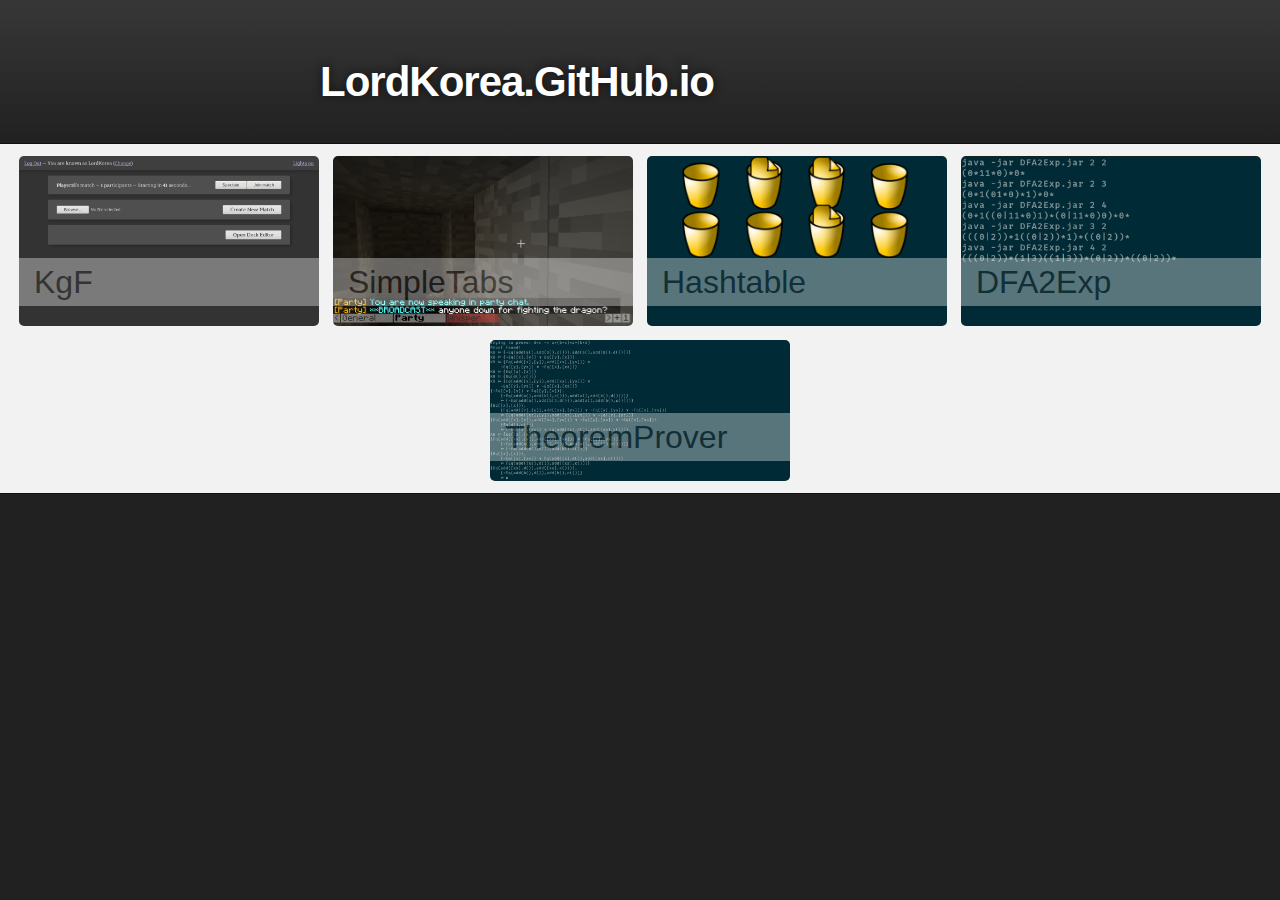
<file: index.html>
<!DOCTYPE html>
<html lang="en-US">
  <head>
    <meta charset="utf-8">
    <meta http-equiv="X-UA-Compatible" content="chrome=1">
    <meta name="viewport" content="width=device-width,maximum-scale=2">
    <meta name="description" content="LordKorea.GitHub.io">
    <link rel="stylesheet" type="text/css" media="screen" href="./css/tpl_default.css">
    <link rel="stylesheet" type="text/css" media="screen" href="./css/common.css">
    <title>LordKorea.GitHub.io</title>
  </head>
  <body>
    <div id="header_wrap" class="outer">
      <header class="inner">
        <h1 id="project_title">LordKorea.GitHub.io</h1>
      </header>
    </div>

    <div id="main_content_wrap" class="outer">
      <div class="button-flex">
        <div class="button-flex-img">
          <a class="decorless-a" href="https://GitHub.com/LordKorea/KgF">
            <img class="filler-image" src="./images/splash/KgF.png">
            <div class="button-flex-img-ribbon">
              KgF
            </div>
          </a>
        </div>
        <div class="button-flex-img">
          <a class="decorless-a" href="https://LordKorea.GitHub.io/SimpleTabs/">
            <img class="filler-image" src="./images/splash/SimpleTabs.png">
            <div class="button-flex-img-ribbon">
              SimpleTabs
            </div>
          </a>
        </div>
        <div class="button-flex-img">
          <a class="decorless-a" href="https://GitHub.com/LordKorea/Hashtable">
            <img class="filler-image" src="./images/splash/Hashtable.png">
            <div class="button-flex-img-ribbon">
              Hashtable
            </div>
          </a>
        </div>
        <div class="button-flex-img">
          <a class="decorless-a" href="https://GitHub.com/LordKorea/DFA2Exp">
            <img class="filler-image" src="./images/splash/DFA2Exp.png">
            <div class="button-flex-img-ribbon">
              DFA2Exp
            </div>
          </a>
        </div>
        <div class="button-flex-img">
          <a class="decorless-a" href="https://GitHub.com/LordKorea/TheoremProver">
            <img class="filler-image" src="./images/splash/TheoremProver.png">
            <div class="button-flex-img-ribbon">
              TheoremProver
            </div>
          </a>
        </div>
      </div>
    </div>
  </body>
</html>
</file>
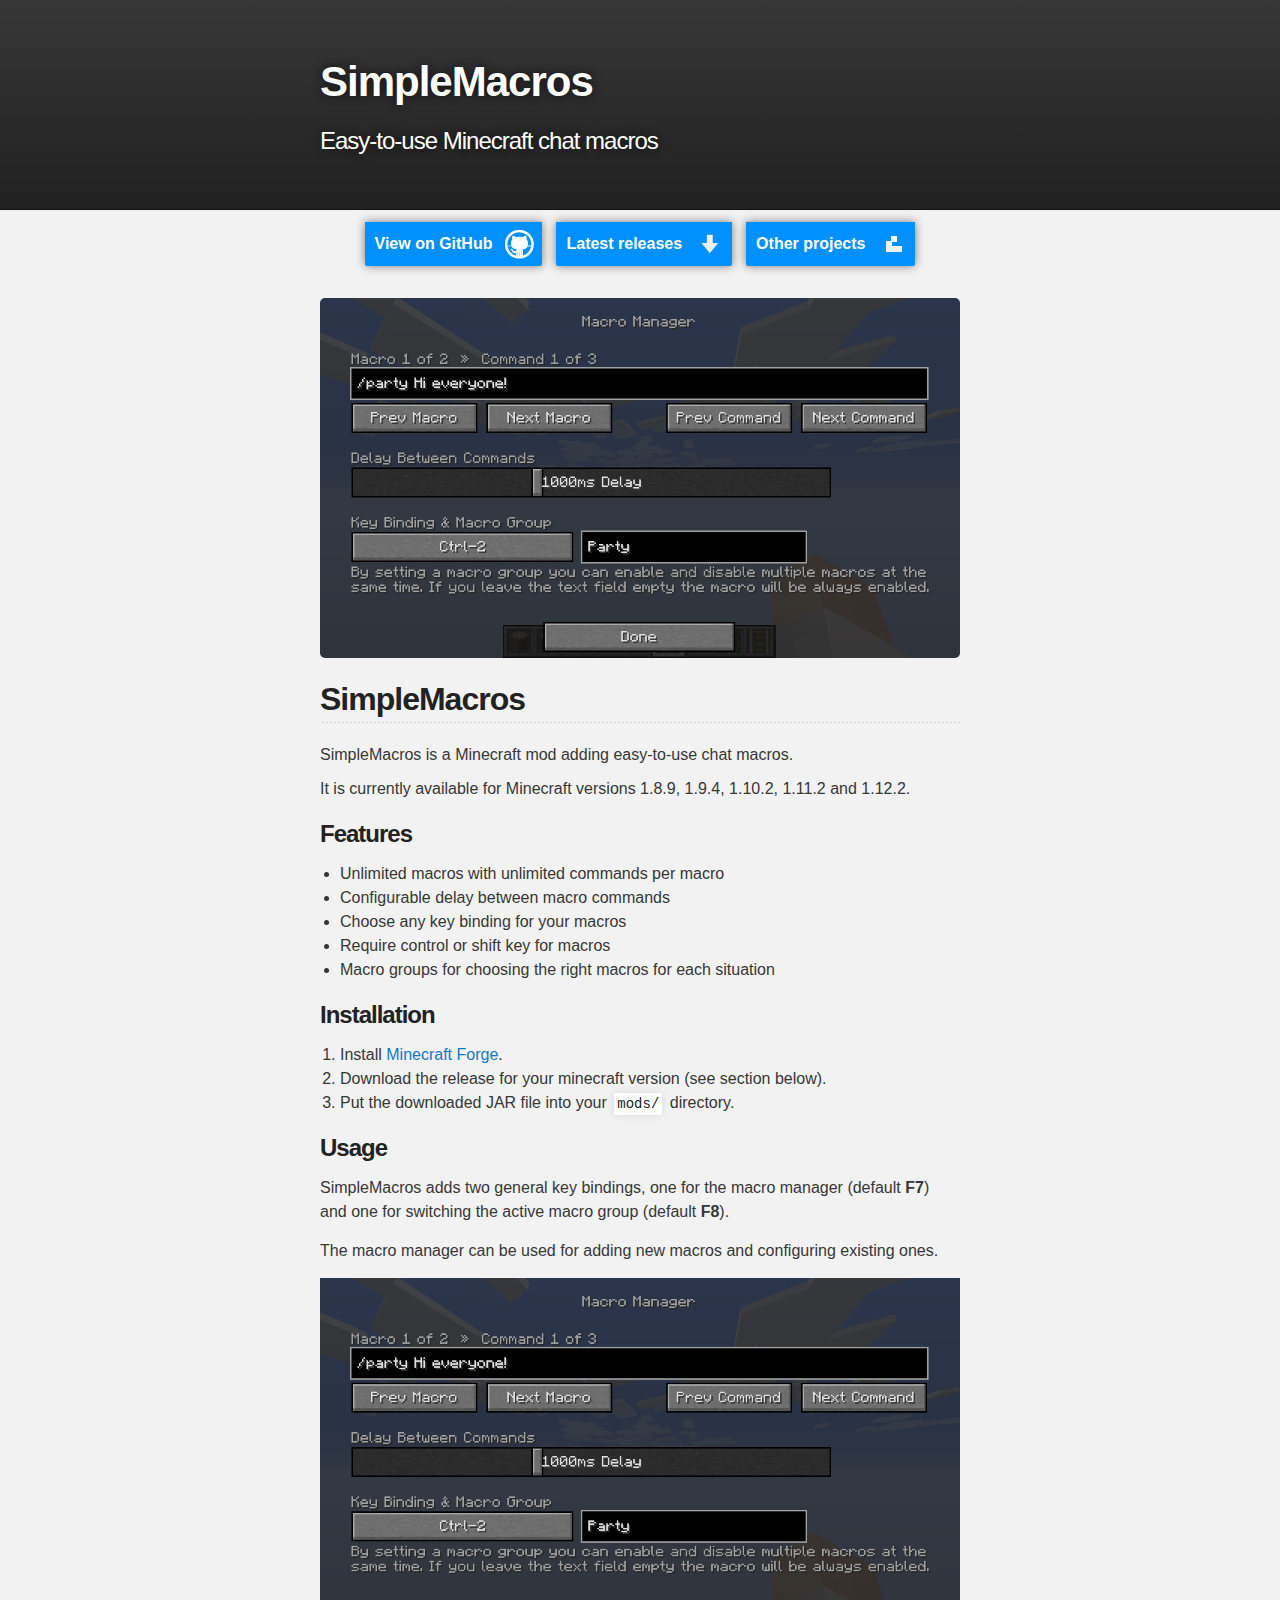
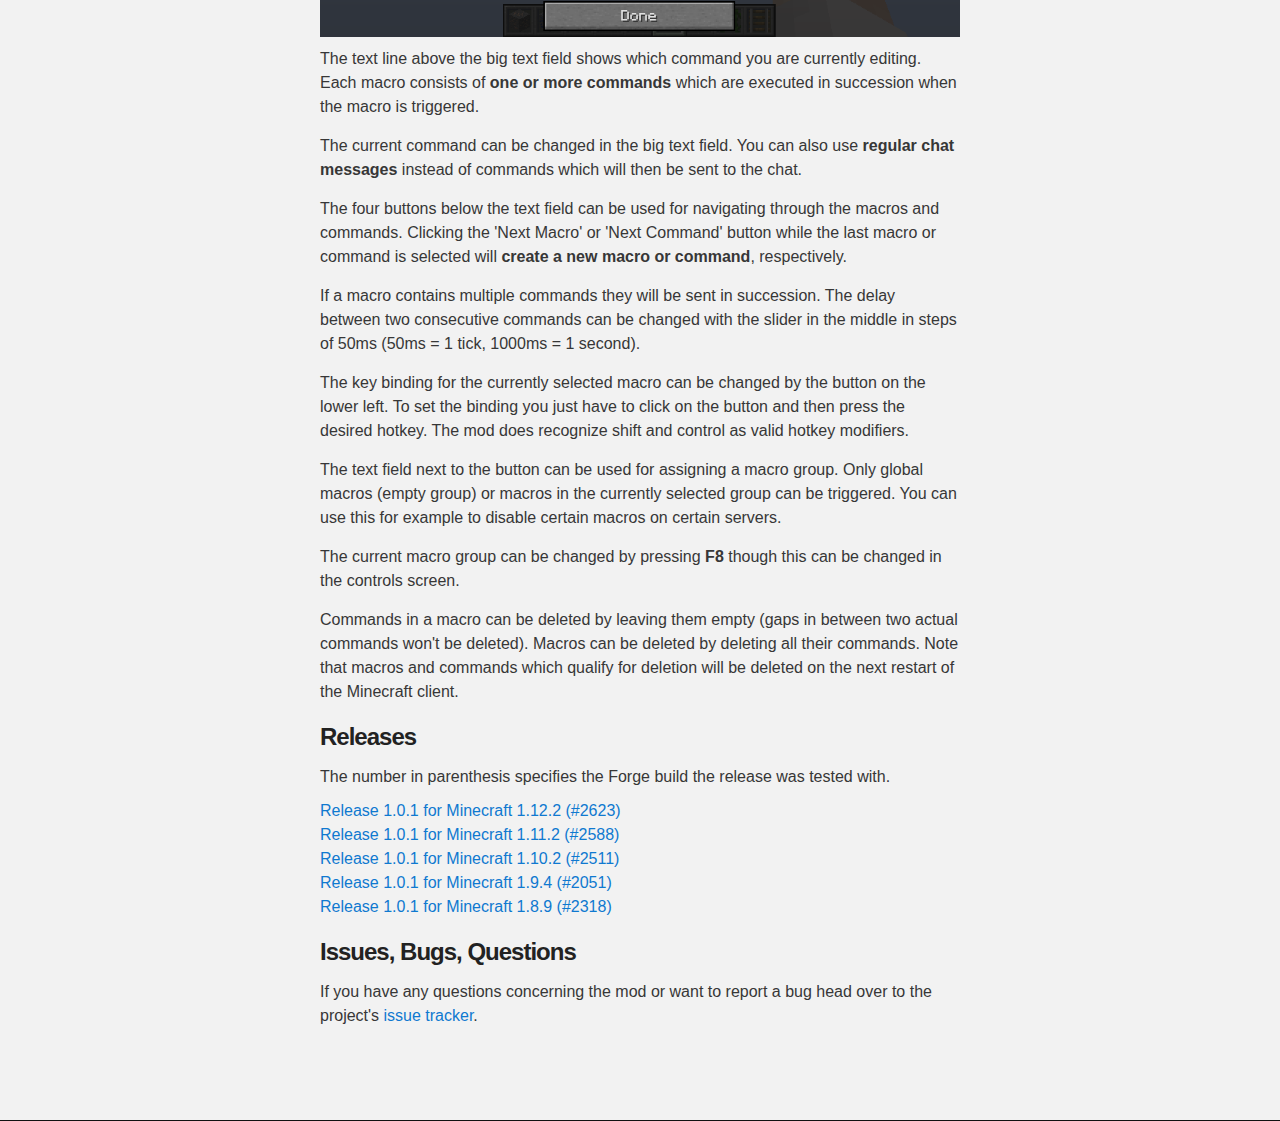
<file: SimpleMacros/index.html>
<!DOCTYPE html>
<html lang="en-US">
  <head>
    <meta charset="utf-8">
    <meta http-equiv="X-UA-Compatible" content="chrome=1">
    <meta name="viewport" content="width=device-width,maximum-scale=2">
    <meta name="description" content="SimpleMacros: Easy-to-use Minecraft chat macros">
    <link rel="stylesheet" type="text/css" media="screen" href="../css/tpl_default.css">
    <link rel="stylesheet" type="text/css" media="screen" href="../css/common.css">
    <title>SimpleMacros</title>
  </head>
  <body>
    <div id="header_wrap" class="outer">
      <header class="inner">
        <h1 id="project_title">SimpleMacros</h1>
        <h2 id="project_tagline">Easy-to-use Minecraft chat macros</h2>
      </header>
    </div>

    <div id="main_content_wrap" class="outer">
      <div class="button-flex">
        <a id="forkme_banner" class="button-flex-elem" href="https://github.com/LordKorea/SimpleMacros">View on GitHub</a>
        <a id="dl_banner" class="button-flex-elem" href="#releases">Latest releases</a>
        <a id="lk_banner" class="button-flex-elem" href="https://LordKorea.GitHub.io/">Other projects</a>
      </div>
      <section id="main_content" class="inner">
        <div class="img-corner-box">
          <img src="./images/editor.png">
        </div>

        <h2>SimpleMacros</h2>
          SimpleMacros is a Minecraft mod adding easy-to-use chat macros.
          <p>
            It is currently available for Minecraft versions 1.8.9, 1.9.4,
            1.10.2, 1.11.2 and 1.12.2.
          </p>

        <h3>Features</h3>
          <ul>
            <li>Unlimited macros with unlimited commands per macro</li>
            <li>Configurable delay between macro commands</li>
            <li>Choose any key binding for your macros</li>
            <li>Require control or shift key for macros</li>
            <li>Macro groups for choosing the right macros for each situation</li>
          </ul>

        <h3>Installation</h3>
          <ol>
            <li>Install <a href="http://www.minecraftforge.net/forum/">Minecraft Forge</a>.</li>
            <li>Download the release for your minecraft version (see section below).</li>
            <li>Put the downloaded JAR file into your <code>mods/</code> directory.</li>
          </ol>

        <h3>Usage</h3>
          <p>
            SimpleMacros adds two general key bindings, one for the macro manager (default <strong>F7</strong>) and
            one for switching the active macro group (default <strong>F8</strong>).
          </p>
          <p>
            The macro manager can be used for adding new macros and configuring existing ones.
          </p>
          <img src="./images/editor.png">
          <p>
            The text line above the big text field shows which command you are currently editing.
            Each macro consists of <strong>one or more commands</strong> which are executed in succession when the
            macro is triggered.
          </p>
          <p>
            The current command can be changed in the big text field. You can also use <strong>regular chat
            messages</strong> instead of commands which will then be sent to the chat.
          </p>
          <p>
            The four buttons below the text field can be used for navigating through the macros and
            commands. Clicking the 'Next Macro' or 'Next Command' button while the last macro or command
            is selected will <strong>create a new macro or command</strong>, respectively.
          </p>
          <p>
            If a macro contains multiple commands they will be sent in succession. The delay between two consecutive
            commands can be changed with the slider in the middle in steps of 50ms (50ms = 1 tick, 1000ms = 1 second).
          </p>
          <p>
            The key binding for the currently selected macro can be changed by the button on the lower left.
            To set the binding you just have to click on the button and then press the desired hotkey.
            The mod does recognize shift and control as valid hotkey modifiers.
          </p>
          <p>
            The text field next to the button can be used for assigning a macro group.
            Only global macros (empty group) or macros in the currently selected group can be triggered.
            You can use this for example to disable certain macros on certain servers.
          </p>
          <p>
            The current macro group can be changed by pressing <strong>F8</strong> though this can be
            changed in the controls screen.
          </p>
          <p>
            Commands in a macro can be deleted by leaving them empty (gaps in between two actual commands
            won't be deleted). Macros can be deleted by deleting all their commands. Note that macros and commands
            which qualify for deletion will be deleted on the next restart of the Minecraft client.
          </p>

        <h3>Releases</h3><a name="releases"></a>
          The number in parenthesis specifies the Forge build the release was tested with.<br>
          <p>
            <a href="https://github.com/LordKorea/SimpleMacros/releases/download/v1.0.1/simplemacros-1.0.1-1.12.2.2623.jar">Release 1.0.1 for Minecraft 1.12.2 (#2623)</a><br>
            <a href="https://github.com/LordKorea/SimpleMacros/releases/download/v1.0.1/simplemacros-1.0.1-1.11.2.2588.jar">Release 1.0.1 for Minecraft 1.11.2 (#2588)</a><br>
            <a href="https://github.com/LordKorea/SimpleMacros/releases/download/v1.0.1/simplemacros-1.0.1-1.10.2.2511.jar">Release 1.0.1 for Minecraft 1.10.2 (#2511)</a><br>
            <a href="https://github.com/LordKorea/SimpleMacros/releases/download/v1.0.1/simplemacros-1.0.1-1.9.4.2051.jar">Release 1.0.1 for Minecraft 1.9.4 (#2051)</a><br>
            <a href="https://github.com/LordKorea/SimpleMacros/releases/download/v1.0.1/simplemacros-1.0.1-1.8.9.2318.jar">Release 1.0.1 for Minecraft 1.8.9 (#2318)</a><br>
          </p>

        <h3>Issues, Bugs, Questions</h3>
          If you have any questions concerning the mod or want to report a bug head over to the project's
          <a href="https://github.com/LordKorea/SimpleMacros/issues">issue tracker</a>.

        <br><br><br><br>
      </section>
    </div>
  </body>
</html>
</file>
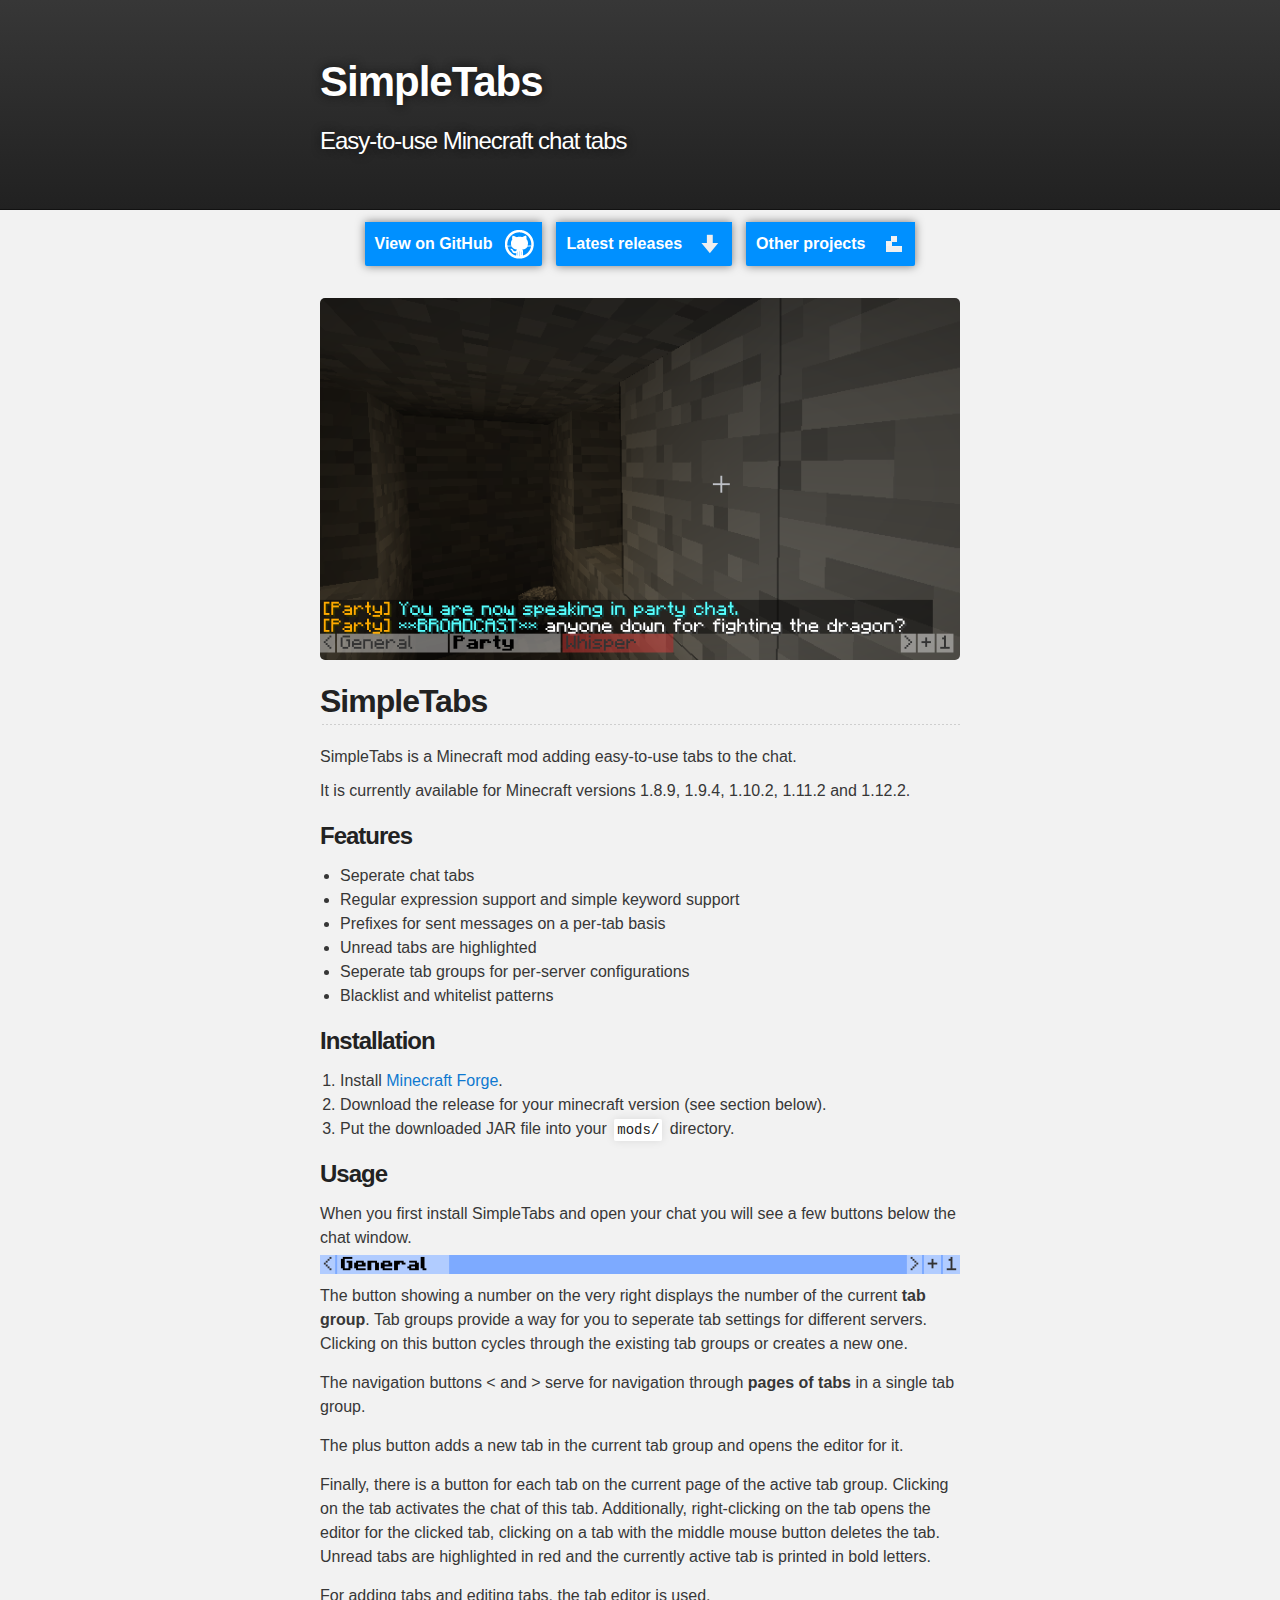
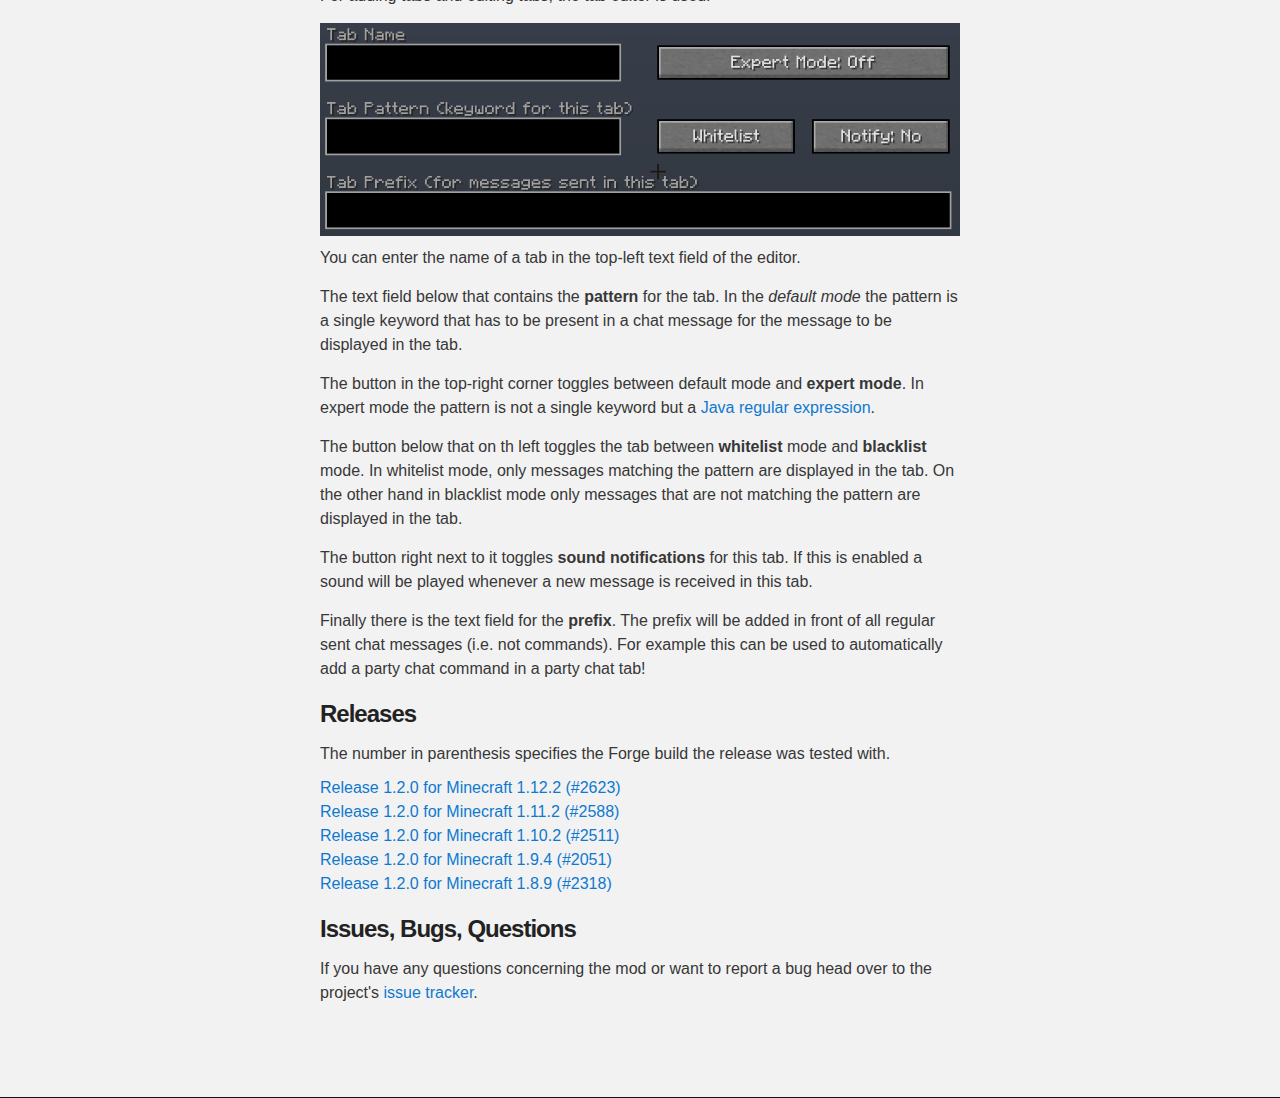
<file: SimpleTabs/index.html>
<!DOCTYPE html>
<html lang="en-US">
  <head>
    <meta charset="utf-8">
    <meta http-equiv="X-UA-Compatible" content="chrome=1">
    <meta name="viewport" content="width=device-width,maximum-scale=2">
    <meta name="description" content="SimpleTabs: Easy-to-use minecraft chat tabs">
    <link rel="stylesheet" type="text/css" media="screen" href="../css/tpl_default.css">
    <link rel="stylesheet" type="text/css" media="screen" href="../css/common.css">
    <title>SimpleTabs</title>
  </head>
  <body>
    <div id="header_wrap" class="outer">
      <header class="inner">
        <h1 id="project_title">SimpleTabs</h1>
        <h2 id="project_tagline">Easy-to-use Minecraft chat tabs</h2>
      </header>
    </div>

    <div id="main_content_wrap" class="outer">
      <div class="button-flex">
        <a id="forkme_banner" class="button-flex-elem" href="https://github.com/LordKorea/SimpleTabs">View on GitHub</a>
        <a id="dl_banner" class="button-flex-elem" href="#releases">Latest releases</a>
        <a id="lk_banner" class="button-flex-elem" href="https://LordKorea.GitHub.io/">Other projects</a>
      </div>
      <section id="main_content" class="inner">
        <div class="img-corner-box">
          <img src="./images/chat.png">
        </div>

        <h2>SimpleTabs</h2>
          SimpleTabs is a Minecraft mod adding easy-to-use tabs to the chat.
          <p>
            It is currently available for Minecraft versions 1.8.9, 1.9.4,
            1.10.2, 1.11.2 and 1.12.2.
          </p>

        <h3>Features</h3>
          <ul>
            <li>Seperate chat tabs</li>
            <li>Regular expression support and simple keyword support</li>
            <li>Prefixes for sent messages on a per-tab basis</li>
            <li>Unread tabs are highlighted</li>
            <li>Seperate tab groups for per-server configurations</li>
            <li>Blacklist and whitelist patterns</li>
          </ul>

        <h3>Installation</h3>
          <ol>
            <li>Install <a href="http://www.minecraftforge.net/forum/">Minecraft Forge</a>.</li>
            <li>Download the release for your minecraft version (see section below).</li>
            <li>Put the downloaded JAR file into your <code>mods/</code> directory.</li>
          </ol>

        <h3>Usage</h3>
          When you first install SimpleTabs and open your chat you will see a few buttons below the chat window.
          <img src="./images/chat_buttons.png">
          <p>
            The button showing a number on the very right displays the number of the current <strong>tab group</strong>.
            Tab groups provide a way for you to seperate tab settings for different servers.
            Clicking on this button cycles through the existing tab groups or creates a new one.
          </p>
          <p>
            The navigation buttons &lt; and &gt; serve for navigation through <strong>pages of tabs</strong> in a single tab group.
          </p>
          <p>
            The plus button adds a new tab in the current tab group and opens the editor for it.
          </p>
          <p>
            Finally, there is a button for each tab on the current page of the active tab group. Clicking on the tab activates the chat of this tab.
            Additionally, right-clicking on the tab opens the editor for the clicked tab, clicking on a tab with the middle mouse button deletes the tab.
            Unread tabs are highlighted in red and the currently active tab is printed in bold letters.
          </p>
          <p>
            For adding tabs and editing tabs, the tab editor is used.
          </p>
          <img src="./images/editor.png">
          <p>
            You can enter the name of a tab in the top-left text field of the editor.
          </p>
          <p>
            The text field below that contains the <strong>pattern</strong> for the tab.
            In the <em>default mode</em> the pattern is a single keyword that has to be present
            in a chat message for the message to be displayed in the tab.
          </p>
          <p>
            The button in the top-right corner toggles between default mode and
            <strong>expert mode</strong>. In expert mode the pattern is not a single keyword
            but a <a href="https://www.debuggex.com/">Java regular expression</a>.
          </p>
          <p>
            The button below that on th left toggles the tab between <strong>whitelist</strong> mode and
            <strong>blacklist</strong> mode. In whitelist mode, only messages matching the pattern
            are displayed in the tab. On the other hand in blacklist mode only messages that are not
            matching the pattern are displayed in the tab.
          </p>
          <p>
            The button right next to it toggles <strong>sound notifications</strong> for this tab.
            If this is enabled a sound will be played whenever a new message is received in this tab.
          </p>
          <p>
            Finally there is the text field for the <strong>prefix</strong>.
            The prefix will be added in front of all regular sent chat messages (i.e. not commands).
            For example this can be used to automatically add a party chat command in a party chat tab!
          </p>

        <h3>Releases</h3><a name="releases"></a>
          The number in parenthesis specifies the Forge build the release was tested with.<br>
          <p>
            <a href="https://github.com/LordKorea/SimpleTabs/releases/download/v1.2.0/simpletabs-1.2.0-1.12.2.2623.jar">Release 1.2.0 for Minecraft 1.12.2 (#2623)</a><br>
            <a href="https://github.com/LordKorea/SimpleTabs/releases/download/v1.2.0/simpletabs-1.2.0-1.11.2.2588.jar">Release 1.2.0 for Minecraft 1.11.2 (#2588)</a><br>
            <a href="https://github.com/LordKorea/SimpleTabs/releases/download/v1.2.0/simpletabs-1.2.0-1.10.2.2511.jar">Release 1.2.0 for Minecraft 1.10.2 (#2511)</a><br>
            <a href="https://github.com/LordKorea/SimpleTabs/releases/download/v1.2.0/simpletabs-1.2.0-1.9.4.2051.jar">Release 1.2.0 for Minecraft 1.9.4 (#2051)</a><br>
            <a href="https://github.com/LordKorea/SimpleTabs/releases/download/v1.2.0/simpletabs-1.2.0-1.8.9.2318.jar">Release 1.2.0 for Minecraft 1.8.9 (#2318)</a><br>
          </p>

        <h3>Issues, Bugs, Questions</h3>
          If you have any questions concerning the mod or want to report a bug head over to the project's
          <a href="https://github.com/LordKorea/SimpleTabs/issues">issue tracker</a>.

        <br><br><br><br>
      </section>
    </div>
  </body>
</html>
</file>
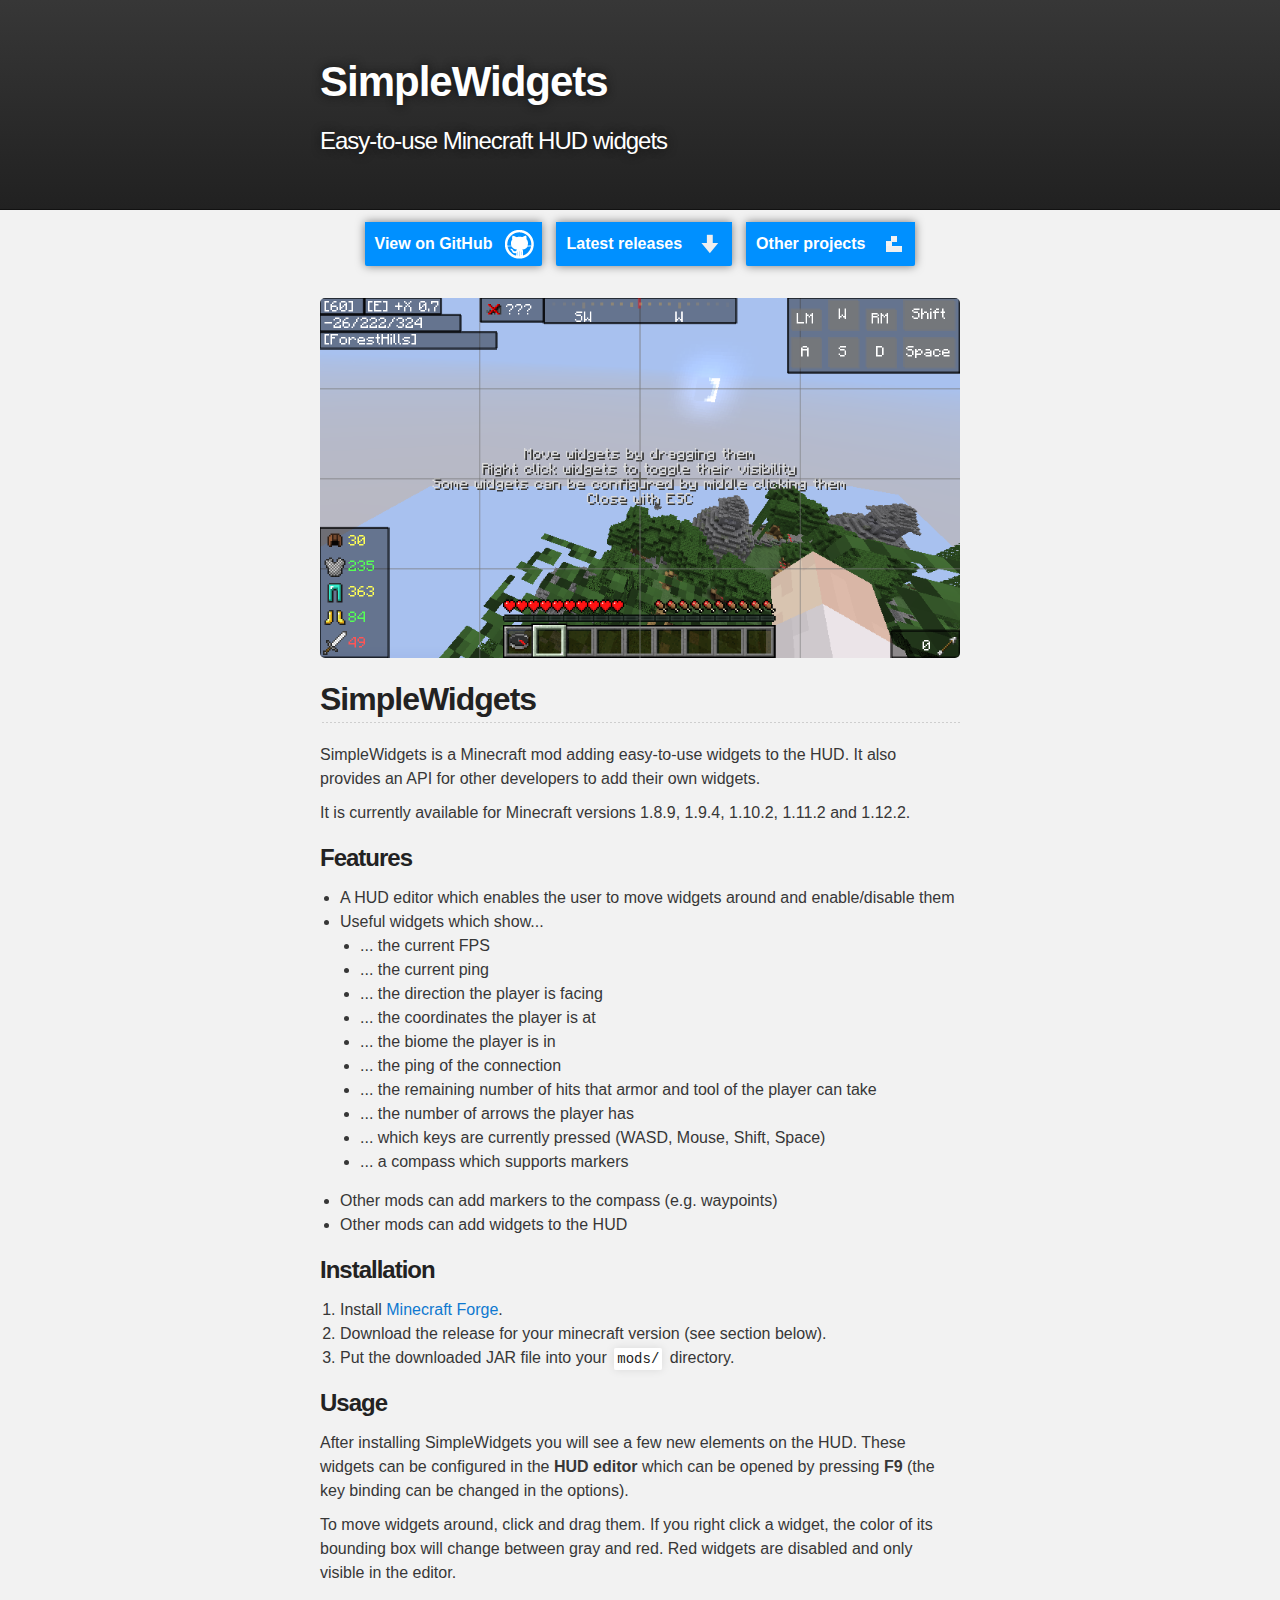
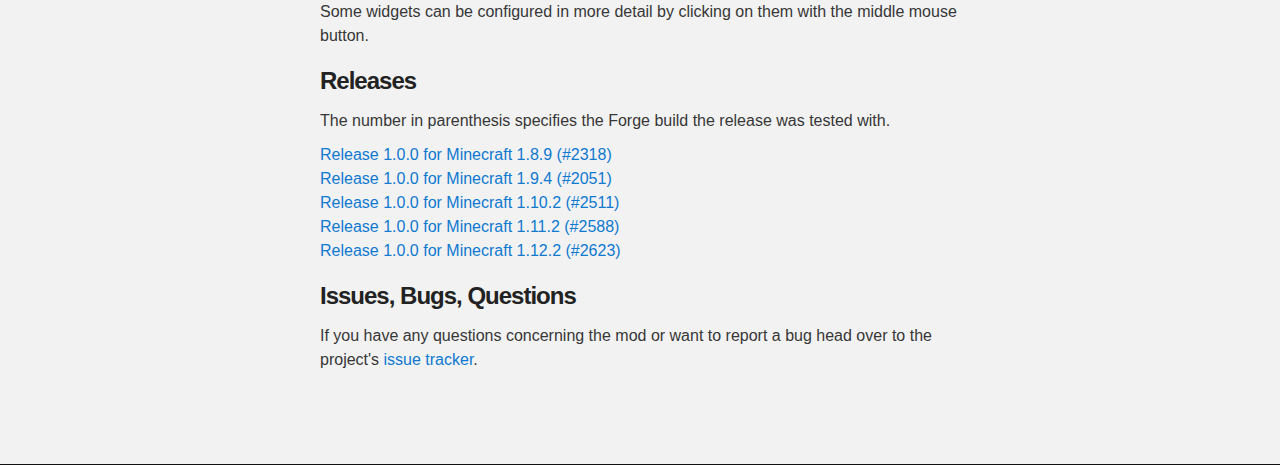
<file: SimpleWidgets/index.html>
<!DOCTYPE html>
<html lang="en-US">
  <head>
    <meta charset="utf-8">
    <meta http-equiv="X-UA-Compatible" content="chrome=1">
    <meta name="viewport" content="width=device-width,maximum-scale=2">
    <meta name="description" content="SimpleWidgets: HUD widgets">
    <link rel="stylesheet" type="text/css" media="screen" href="../css/tpl_default.css">
    <link rel="stylesheet" type="text/css" media="screen" href="../css/common.css">
    <title>SimpleWidgets</title>
  </head>
  <body>
    <div id="header_wrap" class="outer">
      <header class="inner">
        <h1 id="project_title">SimpleWidgets</h1>
        <h2 id="project_tagline">Easy-to-use Minecraft HUD widgets</h2>
      </header>
    </div>

    <div id="main_content_wrap" class="outer">
      <div class="button-flex">
        <a id="forkme_banner" class="button-flex-elem" href="https://github.com/LordKorea/SimpleWidgets">View on GitHub</a>
        <a id="dl_banner" class="button-flex-elem" href="#releases">Latest releases</a>
        <a id="lk_banner" class="button-flex-elem" href="https://LordKorea.GitHub.io/">Other projects</a>
      </div>
      <section id="main_content" class="inner">
        <div class="img-corner-box">
          <img src="./images/editor.png">
        </div>

        <h2>SimpleWidgets</h2>
          SimpleWidgets is a Minecraft mod adding easy-to-use widgets to the HUD. It also provides an API for other developers to add their own widgets.
          <p>
            It is currently available for Minecraft versions 1.8.9, 1.9.4, 1.10.2, 1.11.2 and 1.12.2.
          </p>

        <h3>Features</h3>
          <ul>
            <li>A HUD editor which enables the user to move widgets around and enable/disable them</li>
            <li>Useful widgets which show...</li>
            <ul>
              <li>... the current FPS</li>
              <li>... the current ping</li>
              <li>... the direction the player is facing</li>
              <li>... the coordinates the player is at</li>
              <li>... the biome the player is in</li>
              <li>... the ping of the connection</li>
              <li>... the remaining number of hits that armor and tool of the player can take</li>
              <li>... the number of arrows the player has</li>
              <li>... which keys are currently pressed (WASD, Mouse, Shift, Space)</li>
              <li>... a compass which supports markers</li>
            </ul>
            <li>Other mods can add markers to the compass (e.g. waypoints)</li>
            <li>Other mods can add widgets to the HUD</li>
          </ul>

        <h3>Installation</h3>
          <ol>
            <li>Install <a href="http://www.minecraftforge.net/forum/">Minecraft Forge</a>.</li>
            <li>Download the release for your minecraft version (see section below).</li>
            <li>Put the downloaded JAR file into your <code>mods/</code> directory.</li>
          </ol>

        <h3>Usage</h3>
          After installing SimpleWidgets you will see a few new elements on the HUD. These widgets can be configured in the <strong>HUD editor</strong>
          which can be opened by pressing <strong>F9</strong> (the key binding can be changed in the options).
          
          <p>
            To move widgets around, click and drag them. If you right click a widget, the color of its bounding box will change between gray and red.
            Red widgets are disabled and only visible in the editor.
          </p>
          <p>
            Some widgets can be configured in more detail by clicking on them with the middle mouse button.
          </p>

        <h3>Releases</h3><a name="releases"></a>
          The number in parenthesis specifies the Forge build the release was tested with.<br>
          <p>
            <a href="https://github.com/LordKorea/SimpleWidgets/releases/download/v1.0.0/simplewidgets-1.0.0-1.8.9.2318.jar">Release 1.0.0 for Minecraft 1.8.9 (#2318)</a><br>
            <a href="https://github.com/LordKorea/SimpleWidgets/releases/download/v1.0.0/simplewidgets-1.0.0-1.9.4.2051.jar">Release 1.0.0 for Minecraft 1.9.4 (#2051)</a><br>
            <a href="https://github.com/LordKorea/SimpleWidgets/releases/download/v1.0.0/simplewidgets-1.0.0-1.10.2.2511.jar">Release 1.0.0 for Minecraft 1.10.2 (#2511)</a><br>
            <a href="https://github.com/LordKorea/SimpleWidgets/releases/download/v1.0.0/simplewidgets-1.0.0-1.11.2.2588.jar">Release 1.0.0 for Minecraft 1.11.2 (#2588)</a><br>
            <a href="https://github.com/LordKorea/SimpleWidgets/releases/download/v1.0.0/simplewidgets-1.0.0-1.12.2.2623.jar">Release 1.0.0 for Minecraft 1.12.2 (#2623)</a><br>
          </p>

        <h3>Issues, Bugs, Questions</h3>
          If you have any questions concerning the mod or want to report a bug head over to the project's
          <a href="https://github.com/LordKorea/SimpleWidgets/issues">issue tracker</a>.

        <br><br><br><br>
      </section>
    </div>
  </body>
</html>
</file>
<file: css/tpl_default.css>
/**
 * Make every element have the same 'default' properties.
 */
html, body, div, span, applet, object, iframe,
h1, h2, h3, h4, h5, h6, p, blockquote, pre,
a, abbr, acronym, address, big, cite, code,
del, dfn, em, img, ins, kbd, q, s, samp,
small, strike, strong, sub, sup, tt, var,
b, u, i, center,
dl, dt, dd, ol, ul, li,
fieldset, form, label, legend,
table, caption, tbody, tfoot, thead, tr, th, td,
article, aside, canvas, details, embed,
figure, figcaption, footer, header, hgroup,
menu, nav, output, ruby, section, summary,
time, mark, audio, video {
  margin: 0;
  padding: 0;
  border: 0;
  font: inherit;
  vertical-align: baseline;
}

/**
 * HTML5 display-role reset for older browsers.
 */
article, aside, details, figcaption, figure,
footer, header, hgroup, menu, nav, section {
  display: block;
}

ol, ul {
  list-style: none;
}

table {
  border-collapse: collapse;
  border-spacing: 0;
}

/**
 * Theme Styles
 */
body {
  box-sizing: border-box;
  color:#373737;
  background: #212121;
  font-size: 16px;
  font-family: 'Myriad Pro', Calibri, Helvetica, Arial, sans-serif;
  line-height: 1.5;
  -webkit-font-smoothing: antialiased;
}

h1, h2, h3, h4, h5, h6 {
  margin: 10px 0;
  font-weight: 700;
  color:#222222;
  font-family: 'Lucida Grande', 'Calibri', Helvetica, Arial, sans-serif;
  letter-spacing: -1px;
}

h1 {
  font-size: 36px;
  font-weight: 700;
}

h2 {
  padding-bottom: 10px;
  font-size: 32px;
  background: url('../images/bg_hr.png') repeat-x bottom;
}

h3 {
  font-size: 24px;
}

h4 {
  font-size: 21px;
}

h5 {
  font-size: 18px;
}

h6 {
  font-size: 16px;
}

p {
  margin: 10px 0 15px 0;
}

a {
  text-decoration: none;
  color: #0F79D0;
  text-shadow: none;

  transition: color 0.5s ease;
  transition: text-shadow 0.5s ease;
  -webkit-transition: color 0.5s ease;
  -webkit-transition: text-shadow 0.5s ease;
  -moz-transition: color 0.5s ease;
  -moz-transition: text-shadow 0.5s ease;
  -o-transition: color 0.5s ease;
  -o-transition: text-shadow 0.5s ease;
  -ms-transition: color 0.5s ease;
  -ms-transition: text-shadow 0.5s ease;
}

a:hover, a:focus {
  text-decoration: underline;
  font-weight:bold;
}

em, cite {
  font-style: italic;
}

strong {
  font-weight: bold;
}

pre, code {
  color: #222;
  background-color: #fff;

  font-family: Monaco, "Bitstream Vera Sans Mono", "Lucida Console", Terminal, monospace;
  font-size: 14px;

  border-radius: 2px;
  -moz-border-radius: 2px;
  -webkit-border-radius: 2px;
}

pre {
  padding: 10px;
  box-shadow: 0 0 10px rgba(0,0,0,.1);
  overflow: auto;
}

code {
  padding: 3px;
  margin: 0 3px;
  box-shadow: 0 0 10px rgba(0,0,0,.1);
}

pre code {
  display: block;
  box-shadow: none;
}

blockquote {
  color: #666;
  margin-bottom: 20px;
  padding: 0 0 0 20px;
  border-left: 3px solid #bbb;
}


ul, ol, dl {
  margin-bottom: 15px
}

ul {
  list-style-position: inside;
  list-style: disc;
  padding-left: 20px;
}

ol {
  list-style-position: inside;
  list-style: decimal;
  padding-left: 20px;
}

dl dt {
  font-weight: bold;
}

dl dd {
  padding-left: 20px;
  font-style: italic;
}

dl p {
  padding-left: 20px;
  font-style: italic;
}

hr {
  height: 1px;
  margin-bottom: 5px;
  border: none;
  background: url('../images/bg_hr.png') repeat-x center;
}

table {
  border: 1px solid #373737;
  margin-bottom: 20px;
  text-align: left;
 }

th {
  font-family: 'Lucida Grande', 'Helvetica Neue', Helvetica, Arial, sans-serif;
  padding: 10px;
  background: #373737;
  color: #fff;
 }

td {
  padding: 10px;
  border: 1px solid #373737;
 }

form {
  background: #f2f2f2;
  padding: 20px;
}

/*******************************************************************************
Full-Width Styles
*******************************************************************************/

.outer {
  width: 100%;
}

.inner {
  position: relative;
  max-width: 640px;
  padding: 20px 10px;
  margin: 0 auto;
}

#header_wrap {
  background: #212121;
  background: -moz-linear-gradient(top, #373737, #212121);
  background: -webkit-linear-gradient(top, #373737, #212121);
  background: -ms-linear-gradient(top, #373737, #212121);
  background: -o-linear-gradient(top, #373737, #212121);
  background: linear-gradient(top, #373737, #212121);
}

#header_wrap .inner {
  padding: 50px 10px 30px 10px;
}

#project_title {
  margin: 0;
  color: #fff;
  font-size: 42px;
  font-weight: 700;
  text-shadow: #111 0px 0px 10px;
}

#project_tagline {
  color: #fff;
  font-size: 24px;
  font-weight: 300;
  background: none;
  text-shadow: #111 0px 0px 10px;
}

#main_content_wrap {
  background: #f2f2f2;
  border-top: 1px solid #111;
  border-bottom: 1px solid #111;
}

#main_content {
  padding-top: 20px;
}


/**
 * Small Device Styles.
 */
@media screen and (max-width: 992px) {
  img {
    max-width: 100%;
  }
}

@media screen and (max-width: 480px) {
  body {
    font-size:14px;
  }

  .inner {
    min-width: 320px;
    max-width: 480px;
  }

  #project_title {
    font-size: 32px;
  }

  h1 {
    font-size: 28px;
  }

  h2 {
    font-size: 24px;
  }

  h3 {
    font-size: 21px;
  }

  h4 {
    font-size: 18px;
  }

  h5 {
    font-size: 14px;
  }

  h6 {
    font-size: 12px;
  }

  code, pre {
    font-size: 11px;
  }

}

@media screen and (max-width: 320px) {
  body {
    font-size:14px;
  }

  .inner {
    min-width: 240px;
    max-width: 320px;
  }

  #project_title {
  font-size: 28px;
  }

  h1 {
    font-size: 24px;
  }

  h2 {
    font-size: 21px;
  }

  h3 {
    font-size: 18px;
  }

  h4 {
    font-size: 16px;
  }

  h5 {
    font-size: 14px;
  }

  h6 {
    font-size: 12px;
  }

  code, pre {
    min-width: 240px;
    max-width: 320px;
    font-size: 11px;
  }

}
</file>
<file: css/common.css>
/**
 * Responsive images
 */
img {
  max-width: 100%;
  height: auto;
  vertical-align: bottom;
}

.filler-image {
  width: 100%;
  height: 100%;
}

.img-corner-box {
  border-radius: 5px;
  overflow: hidden;
  display: inline-block;
}

/**
 * Tweaks
 */
.decorless-a {
  text-decoration: none !important;
  font-weight: normal !important;
  color: inherit !important;
}

/**
 * Special design banners
 */
#forkme_banner {
  padding: 10px 50px 10px 10px;
  background: url('../images/gh_cat.png') #0090ff no-repeat 95% 50%;
}

#dl_banner {
  padding: 10px 50px 10px 10px;
  background: url('../images/dl_icon.png') #0090ff no-repeat 95% 50%;
}

#lk_banner {
  padding: 10px 50px 10px 10px;
  background: url('../images/lk_icon.png') #0090ff no-repeat 95% 50%;
}

/**
 * Button flexboxes.
 */
.button-flex {
  display: flex;
  justify-content: center;
  margin: 5px;
  flex-wrap: wrap;
}

.button-flex-elem {
  position: relative;
  margin: 7px;
  color: #fff;
  font-weight: 700;
  box-shadow: 0 0 10px rgba(0,0,0,.5);
  border-bottom-left-radius: 2px;
  border-bottom-right-radius: 2px;
}

.button-flex-img {
  margin: 7px;
  position: relative;
  max-width: 300px;
  max-height: 170px;
  border-radius: 5px;
  overflow: hidden;
  display: inline-block;
  transition-property: transform;
  transition-duration: 200ms;
}

.button-flex-img:hover {
  transform: scale(1.01);
}

.button-flex-img-ribbon {
  position: absolute;
  bottom: 20px;
  background-color: #fff;
  font-size: 32px;
  width: 100%;
  padding: 0 10px 0 15px;
  opacity: 0.35;
}

@media screen and (max-width: 480px) {
  .button-flex-img-ribbon {
    font-size: 24px;
  }
}

@media screen and (max-width: 320px) {
  .button-flex-img-ribbon {
    font-size: 21px;
  }
}
</file>
